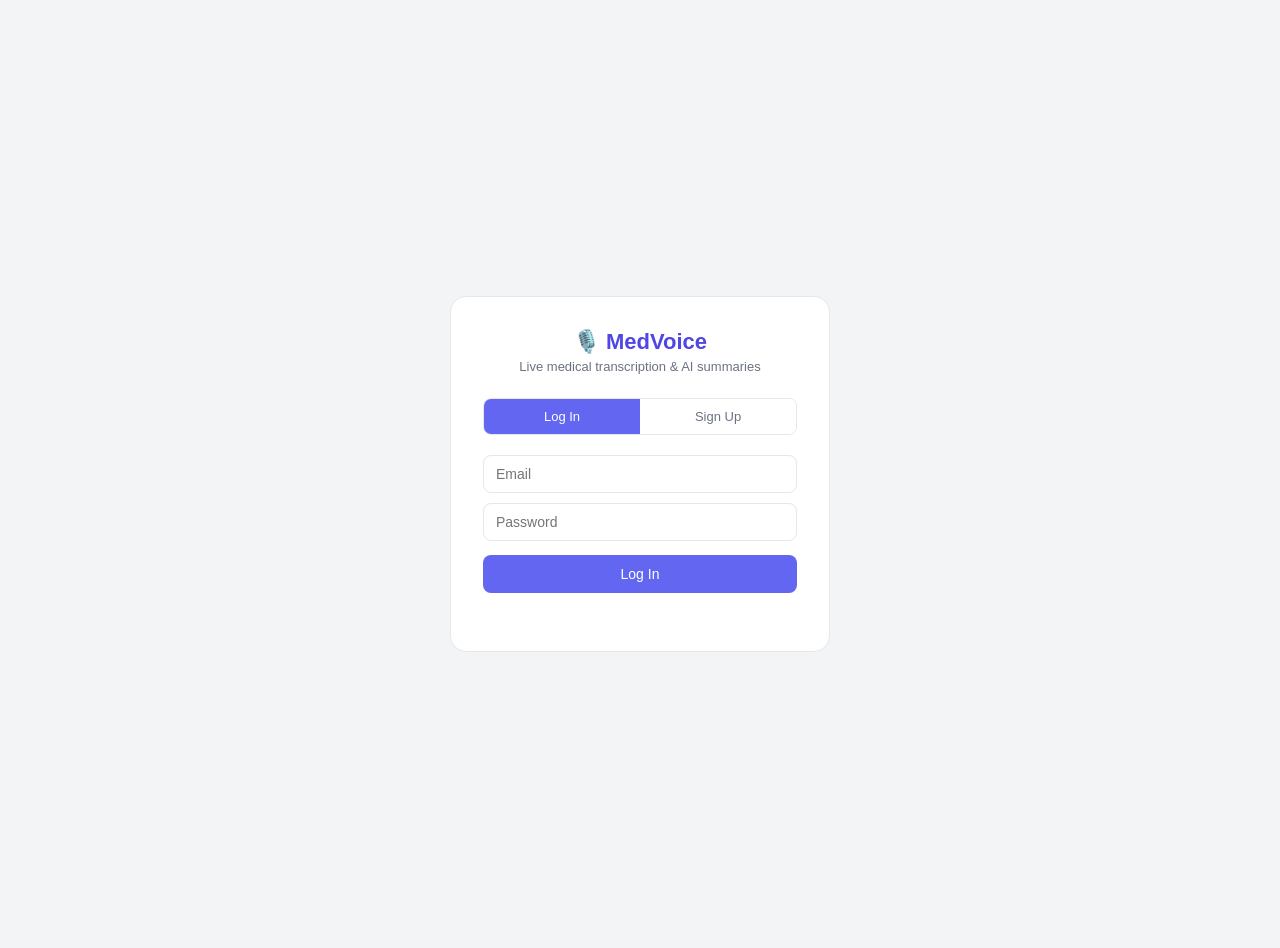
<file: frontend/index.html>
﻿<!DOCTYPE html>
<html lang="en">
<head>
  <meta charset="UTF-8" />
  <meta name="viewport" content="width=device-width, initial-scale=1.0" />
  <title>MedVoice — Live Medical Transcription</title>
  <link rel="stylesheet" href="css/style.css" />
</head>
<body>

  <!-- AUTH SCREEN: shown when no valid token exists -->
  <section id="authScreen" class="auth-screen">
    <div class="auth-card">
      <h1 class="auth-title">🎙️ MedVoice</h1>
      <p class="auth-subtitle">Live medical transcription &amp; AI summaries</p>

      <div class="auth-tabs">
        <button id="loginTabBtn" class="auth-tab active" type="button">Log In</button>
        <button id="signupTabBtn" class="auth-tab" type="button">Sign Up</button>
      </div>

      <form id="loginForm" class="auth-form">
        <input type="email" id="loginEmail" placeholder="Email" required autocomplete="email" />
        <input type="password" id="loginPassword" placeholder="Password" required autocomplete="current-password" />
        <button type="submit" class="btn-auth-submit">Log In</button>
        <div class="auth-error" id="loginError"></div>
      </form>

      <form id="signupForm" class="auth-form" style="display:none;">
        <input type="email" id="signupEmail" placeholder="Email" required autocomplete="email" />
        <input type="password" id="signupPassword" placeholder="Password (min 8 characters)" required autocomplete="new-password" />
        <button type="submit" class="btn-auth-submit">Sign Up</button>
        <div class="auth-error" id="signupError"></div>
      </form>
    </div>
  </section>

  <!-- APP SCREEN: shown once a valid token exists -->
  <div id="appScreen" class="app-screen">
    <header class="app-header">
      <span class="app-header-title">🎙️ MedVoice</span>
      <div class="app-header-right">
        <span id="userEmailLabel" class="app-header-email"></span>
        <a href="history.html" class="btn-outline">📜 History</a>
        <button id="logoutBtn" class="btn-outline">Log Out</button>
      </div>
    </header>

    <main class="layout">
    <section class="panel" aria-labelledby="transcription-title">
      <header>
        <h2 id="transcription-title">🎙️ Live Medical Transcription</h2>
      </header>

      <div class="btn-row">
        <button id="startBtn" class="btn-mic">▶ Start Mic</button>
        <button id="stopBtn" class="btn-stop" disabled>■ Stop</button>
        <button id="clearBtn" class="btn-clear">🗑 Clear</button>
        <button id="saveBtn" class="btn-save" disabled>⬇ Save Recording</button>
      </div>

      <div class="stat-row" aria-live="polite">
        <span class="stat-pill" id="wordCount">📝 Words: 0</span>
        <span class="stat-pill" id="chunkCount">🔄 Chunks: 0</span>
      </div>

      <div class="box transcript-box" id="transcriptBox"></div>
      <div class="box status-box" id="statusBox" aria-live="polite">
        Ready — click Start Mic and speak naturally. VAD will auto-chunk your speech.
      </div>

      <button id="processBtn" class="btn-process" disabled>⚡ Process Transcript with AI</button>
    </section>

    <aside class="panel" aria-labelledby="summary-title">
      <div class="panel-header">
        <h2 id="summary-title">⏳ AI Medical Summary</h2>
        <button id="summaryClearBtn" class="btn-outline">✕ Clear</button>
      </div>

      <div class="patient-line"><strong>Patient Name:</strong> <span id="patientName">—</span></div>
      <div class="patient-line"><strong>Age:</strong> <span id="patientAge">—</span> &nbsp; <strong>Gender:</strong> <span id="patientGender">—</span></div>

      <div class="field-label">📋 Clinical summary</div>
      <div class="summary-box" id="clinicalSummary">
        <span class="placeholder">AI-generated clinical summary will appear here…</span>
      </div>

      <div class="field-label">💬 Chief complaints</div>
      <div id="chiefComplaints"><div class="placeholder">No complaints extracted yet</div></div>

      <div class="field-label">🩺 Symptoms</div>
      <div id="symptoms"><div class="placeholder">No symptoms extracted yet</div></div>

      <div class="field-label">🧬 Clinical impression</div>
      <div id="clinicalImpression"><div class="placeholder">No diagnosis inferred</div></div>
    </aside>
  </main>
  </div>

  <script type="module" src="js/app.js"></script>
</body>
</html>
</file>
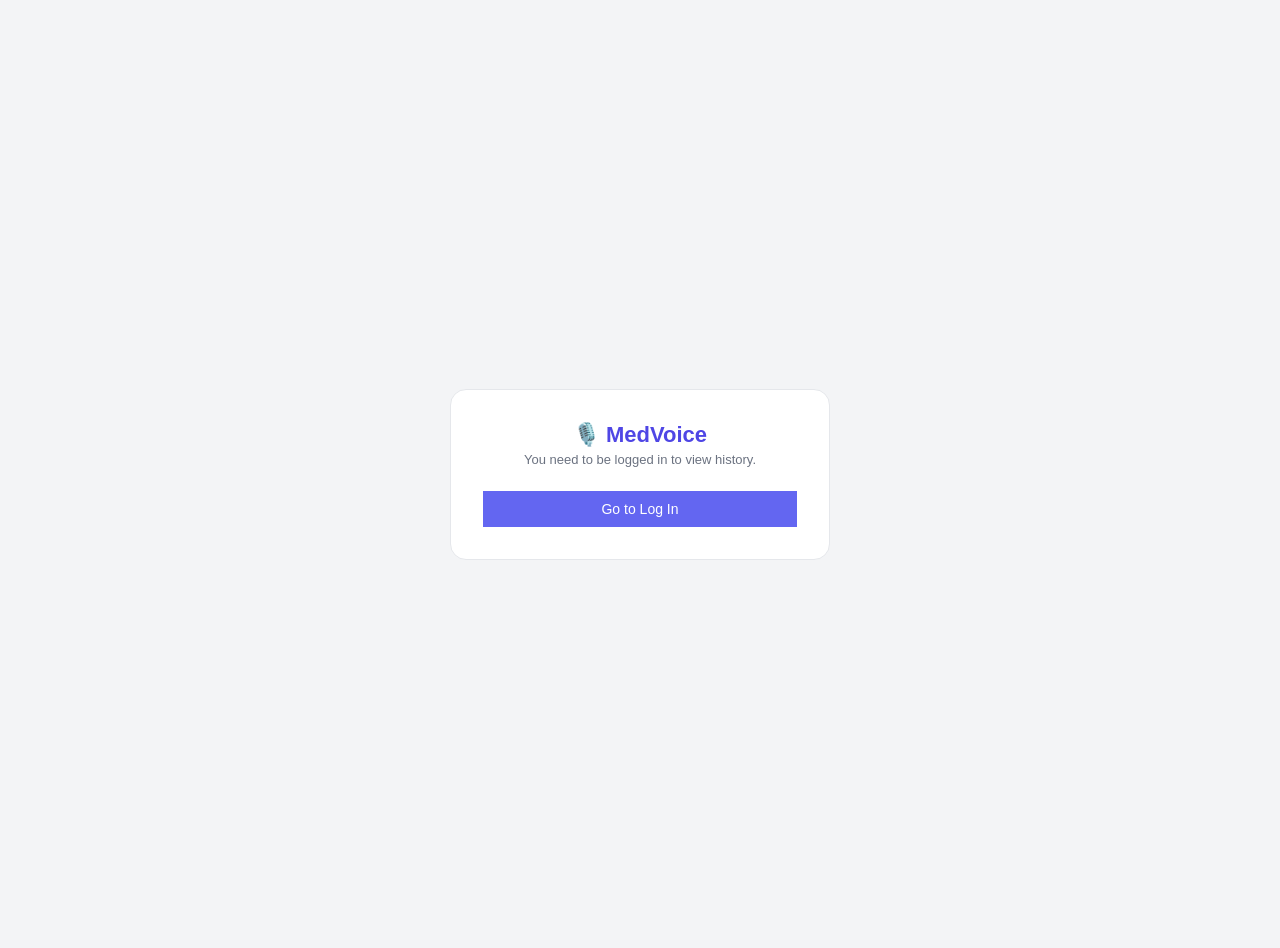
<file: frontend/history.html>
<!DOCTYPE html>
<html lang="en">
<head>
  <meta charset="UTF-8" />
  <meta name="viewport" content="width=device-width, initial-scale=1.0" />
  <title>MedVoice — History</title>
  <link rel="stylesheet" href="css/style.css" />
</head>
<body>

  <!-- Shown if there's no valid token — no dedicated login page to redirect to,
       so just point the user back at index.html -->
  <section id="noAuthScreen" class="auth-screen" style="display:none;">
    <div class="auth-card">
      <h1 class="auth-title">🎙️ MedVoice</h1>
      <p class="auth-subtitle">You need to be logged in to view history.</p>
      <a href="index.html" class="btn-auth-submit" style="display:flex; justify-content:center; text-decoration:none;">Go to Log In</a>
    </div>
  </section>

  <!-- Shown once a token is present -->
  <div id="historyScreen" class="app-screen" style="display:none;">
    <header class="app-header">
      <span class="app-header-title">🎙️ MedVoice — History</span>
      <div class="app-header-right">
        <span id="userEmailLabel" class="app-header-email"></span>
        <a href="index.html" class="btn-outline">← Back to App</a>
        <button id="logoutBtn" class="btn-outline">Log Out</button>
      </div>
    </header>

    <main class="layout">
      <section class="panel" aria-labelledby="records-title">
        <header class="panel-header">
          <h2 id="records-title">📜 Past Records</h2>
        </header>
        <div id="recordsList" class="record-list">
          <div class="placeholder">Loading records…</div>
        </div>
      </section>

      <aside class="panel" aria-labelledby="detail-title">
        <header class="panel-header">
          <h2 id="detail-title">🩺 Record Detail</h2>
        </header>

        <div id="detailEmpty" class="placeholder">Select a record from the list to see its details.</div>

        <div id="detailContent" style="display:none;">
          <div class="patient-line"><strong>Patient Name:</strong> <span id="detailPatientName">—</span></div>
          <div class="patient-line"><strong>Age:</strong> <span id="detailAge">—</span> &nbsp; <strong>Gender:</strong> <span id="detailGender">—</span></div>

          <div class="field-label">📋 Clinical summary</div>
          <div class="summary-box" id="detailClinicalSummary"></div>

          <div class="field-label">💬 Chief complaints</div>
          <div id="detailChiefComplaints"></div>

          <div class="field-label">🩺 Symptoms</div>
          <div id="detailSymptoms"></div>

          <div class="field-label">🧬 Clinical impression</div>
          <div id="detailClinicalImpression"></div>

          <button id="deleteRecordBtn" class="btn-clear" style="margin-top:18px; width:100%; justify-content:center; color:var(--red); border-color:var(--red);">
            🗑 Delete This Record
          </button>
        </div>
      </aside>
    </main>
  </div>

  <script type="module" src="js/history.js"></script>
</body>
</html>
</file>
<file: frontend/css/style.css>
/* frontend/css/style.css
   Global stylesheet for MedVoice live transcription interface.
   Keeps layout, button styles, panel visuals, and responsive breakpoints.
*/
:root {
  --accent: #6366f1;
  --accent-dark: #4f46e5;
  --red: #ef4444;
  --green: #16a34a;
  --border: #e5e7eb;
  --bg-soft: #f9fafb;
  --text-primary: #111827;
  --text-secondary: #6b7280;
}

* {
  box-sizing: border-box;
}

html {
  font-family: -apple-system, BlinkMacSystemFont, "Segoe UI", Roboto, sans-serif;
  background: #f3f4f6;
  color: var(--text-primary);
}

body {
  margin: 0;
  padding: 24px;
}

.layout {
  display: grid;
  grid-template-columns: 1fr 1fr;
  gap: 20px;
  max-width: 1100px;
  margin: 0 auto;
}

.panel {
  background: #fff;
  border: 1px solid var(--border);
  border-radius: 12px;
  padding: 20px;
}

.panel-header {
  display: flex;
  justify-content: space-between;
  align-items: center;
  gap: 12px;
  margin-bottom: 18px;
}

.panel h2 {
  font-size: 17px;
  font-weight: 600;
  color: var(--accent-dark);
  margin: 0;
  display: flex;
  align-items: center;
  gap: 8px;
}

.btn-row {
  display: flex;
  gap: 8px;
  flex-wrap: wrap;
  margin-bottom: 14px;
}

button {
  font-family: inherit;
  font-size: 13px;
  font-weight: 500;
  border-radius: 8px;
  padding: 8px 14px;
  cursor: pointer;
  border: 1px solid transparent;
  display: inline-flex;
  align-items: center;
  gap: 6px;
  transition: background-color 0.2s ease, border-color 0.2s ease, color 0.2s ease;
}

button:disabled {
  opacity: 0.5;
  cursor: not-allowed;
}

.btn-mic {
  background: var(--accent);
  color: #fff;
}

.btn-mic:hover:not(:disabled) {
  background: var(--accent-dark);
}

.btn-stop {
  background: #fff;
  color: var(--red);
  border-color: var(--red);
}

.btn-clear,
.btn-save,
.btn-outline {
  background: #fff;
  color: var(--text-secondary);
  border-color: var(--border);
}

.btn-save {
  color: var(--green);
  border-color: var(--green);
}

.btn-outline {
  font-size: 12px;
  padding: 6px 10px;
}

.btn-process {
  width: 100%;
  background: var(--accent);
  color: #fff;
  padding: 12px;
  font-size: 14px;
  justify-content: center;
  margin-top: 14px;
}

.btn-process:hover:not(:disabled) {
  background: var(--accent-dark);
}

.stat-row {
  display: flex;
  gap: 8px;
  margin-bottom: 14px;
}

.stat-pill {
  border: 1px solid var(--border);
  border-radius: 999px;
  padding: 5px 12px;
  font-size: 12px;
  color: var(--text-secondary);
}

.box {
  background: var(--bg-soft);
  border: 1px solid var(--border);
  border-radius: 8px;
  padding: 12px;
  font-size: 13px;
  color: var(--text-secondary);
  min-height: 60px;
  margin-bottom: 12px;
}

.transcript-box {
  min-height: 140px;
  color: var(--text-primary);
  line-height: 1.6;
  white-space: pre-wrap;
}

.status-box {
  min-height: 100px;
}

.field-label {
  font-size: 11px;
  font-weight: 600;
  letter-spacing: 0.04em;
  color: var(--text-secondary);
  text-transform: uppercase;
  margin: 18px 0 8px;
  padding-bottom: 6px;
  border-bottom: 1px solid var(--border);
}

.patient-line {
  font-size: 14px;
  margin: 2px 0;
}

.summary-box {
  background: var(--bg-soft);
  border: 1px solid var(--border);
  border-radius: 8px;
  padding: 12px;
  font-size: 13px;
  min-height: 70px;
  color: var(--text-primary);
  line-height: 1.6;
}

.placeholder {
  color: #9ca3af;
  text-align: center;
  padding: 14px 0;
  font-size: 13px;
}

.tag-list {
  display: flex;
  flex-wrap: wrap;
  gap: 6px;
}

.tag {
  background: #eef2ff;
  color: var(--accent-dark);
  font-size: 12px;
  padding: 4px 10px;
  border-radius: 999px;
}

@media (max-width: 900px) {
  .layout {
    grid-template-columns: 1fr;
  }

  body {
    padding: 16px;
  }
}

@media (max-width: 480px) {
  body {
    padding: 12px;
  }

  .panel {
    padding: 16px;
  }

  .panel h2 {
    font-size: 15px;
  }

  .btn-row {
    flex-direction: column;
    align-items: stretch;
  }

  button {
    justify-content: center;
    width: 100%;
  }

  .stat-row {
    flex-wrap: wrap;
  }

  .panel-header {
    flex-wrap: wrap;
    gap: 8px;
  }

  .patient-line {
    font-size: 13px;
  }
}

/* ------------------------------------------------------------------- */
/* Auth screen (login / signup)                                        */
/* ------------------------------------------------------------------- */

.auth-screen {
  min-height: 100vh;
  display: flex;
  align-items: center;
  justify-content: center;
  padding: 24px;
}

.auth-card {
  background: #fff;
  border: 1px solid var(--border);
  border-radius: 16px;
  padding: 32px;
  width: 100%;
  max-width: 380px;
  text-align: center;
}

.auth-title {
  font-size: 22px;
  margin: 0 0 4px;
  color: var(--accent-dark);
}

.auth-subtitle {
  font-size: 13px;
  color: var(--text-secondary);
  margin: 0 0 24px;
}

.auth-tabs {
  display: flex;
  border: 1px solid var(--border);
  border-radius: 8px;
  overflow: hidden;
  margin-bottom: 20px;
}

.auth-tab {
  flex: 1;
  background: #fff;
  border: none;
  border-radius: 0;
  padding: 10px;
  font-size: 13px;
  color: var(--text-secondary);
  justify-content: center;
}

.auth-tab.active {
  background: var(--accent);
  color: #fff;
}

.auth-form {
  display: flex;
  flex-direction: column;
  gap: 10px;
  text-align: left;
}

.auth-form input {
  font-family: inherit;
  font-size: 14px;
  padding: 10px 12px;
  border: 1px solid var(--border);
  border-radius: 8px;
  outline: none;
}

.auth-form input:focus {
  border-color: var(--accent);
}

.btn-auth-submit {
  background: var(--accent);
  color: #fff;
  padding: 10px;
  font-size: 14px;
  justify-content: center;
  margin-top: 4px;
}

.btn-auth-submit:hover:not(:disabled) {
  background: var(--accent-dark);
}

.auth-error {
  color: var(--red);
  font-size: 12px;
  min-height: 16px;
}

/* ------------------------------------------------------------------- */
/* App screen wrapper + header                                         */
/* ------------------------------------------------------------------- */

.app-screen {
  display: none; /* shown via JS once a valid token exists */
}

.app-header {
  max-width: 1100px;
  margin: 0 auto 20px;
  padding: 14px 20px;
  background: #fff;
  border: 1px solid var(--border);
  border-radius: 12px;
  display: flex;
  align-items: center;
  justify-content: space-between;
  flex-wrap: wrap;
  gap: 10px;
}

.app-header-title {
  font-size: 16px;
  font-weight: 600;
  color: var(--accent-dark);
}

.app-header-right {
  display: flex;
  align-items: center;
  gap: 8px;
  flex-wrap: wrap;
}

.app-header-email {
  font-size: 12px;
  color: var(--text-secondary);
  margin-right: 4px;
}

.app-header-right a.btn-outline {
  text-decoration: none;
  font-size: 12px;
  padding: 6px 10px;
  border-radius: 8px;
  border: 1px solid var(--border);
  color: var(--text-secondary);
  display: inline-flex;
  align-items: center;
}
/* ------------------------------------------------------------------- */
/* History page — record list + selection state                       */
/* ------------------------------------------------------------------- */

.record-list {
  display: flex;
  flex-direction: column;
  gap: 8px;
  max-height: 560px;
  overflow-y: auto;
}

.record-item {
  display: flex;
  justify-content: space-between;
  align-items: flex-start;
  gap: 10px;
  background: var(--bg-soft);
  border: 1px solid var(--border);
  border-radius: 8px;
  padding: 12px 14px;
  cursor: pointer;
  transition: border-color 0.15s ease, background-color 0.15s ease;
}

.record-item:hover {
  border-color: var(--accent);
}

.record-item.selected {
  border-color: var(--accent);
  background: #eef2ff;
}

.record-item-main {
  min-width: 0;
}

.record-item-name {
  font-weight: 600;
  font-size: 14px;
  color: var(--text-primary);
}

.record-item-meta {
  font-size: 12px;
  color: var(--text-secondary);
  margin: 2px 0;
}

.record-item-impression {
  font-size: 12px;
  color: var(--text-secondary);
  white-space: nowrap;
  overflow: hidden;
  text-overflow: ellipsis;
  max-width: 320px;
}

.record-item-date {
  font-size: 11px;
  color: var(--text-secondary);
  white-space: nowrap;
  flex-shrink: 0;
}

@media (max-width: 480px) {
  .record-item {
    flex-direction: column;
    gap: 4px;
  }

  .record-item-impression {
    max-width: 100%;
  }
}
</file>
